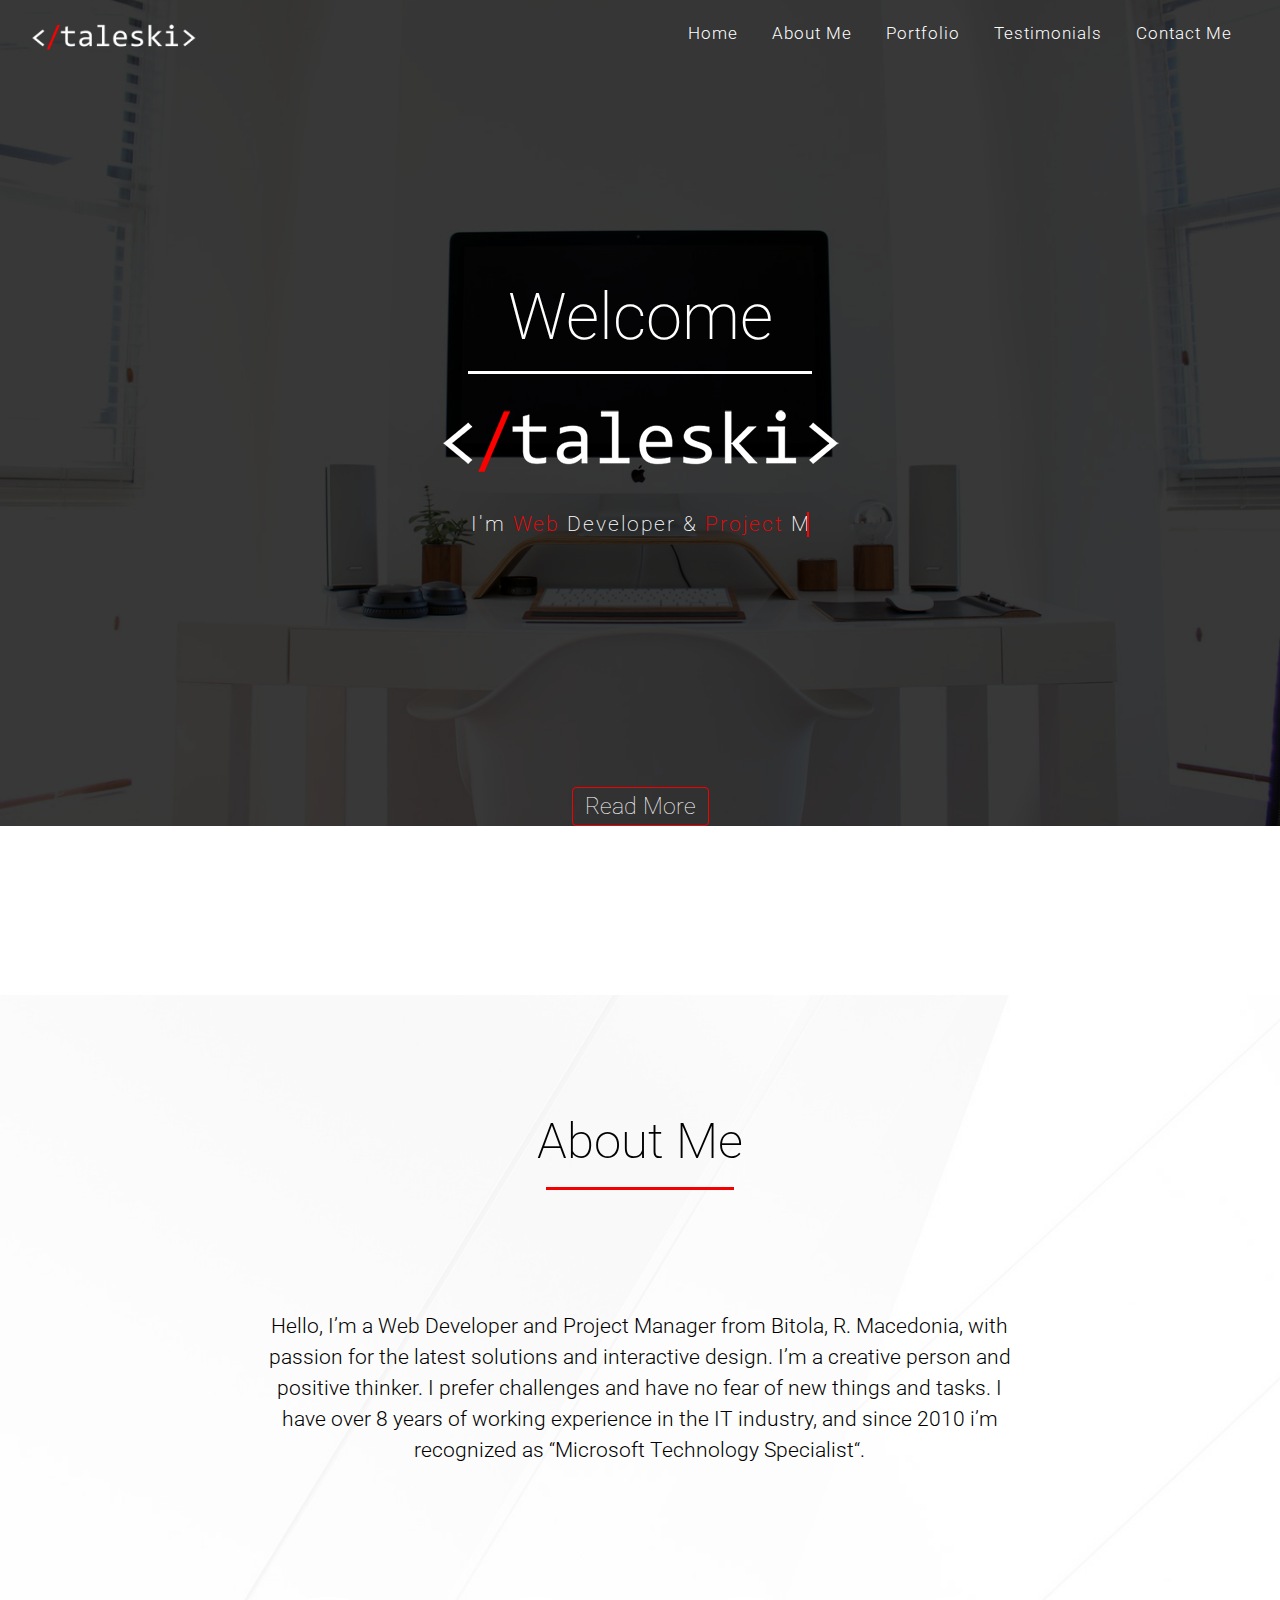
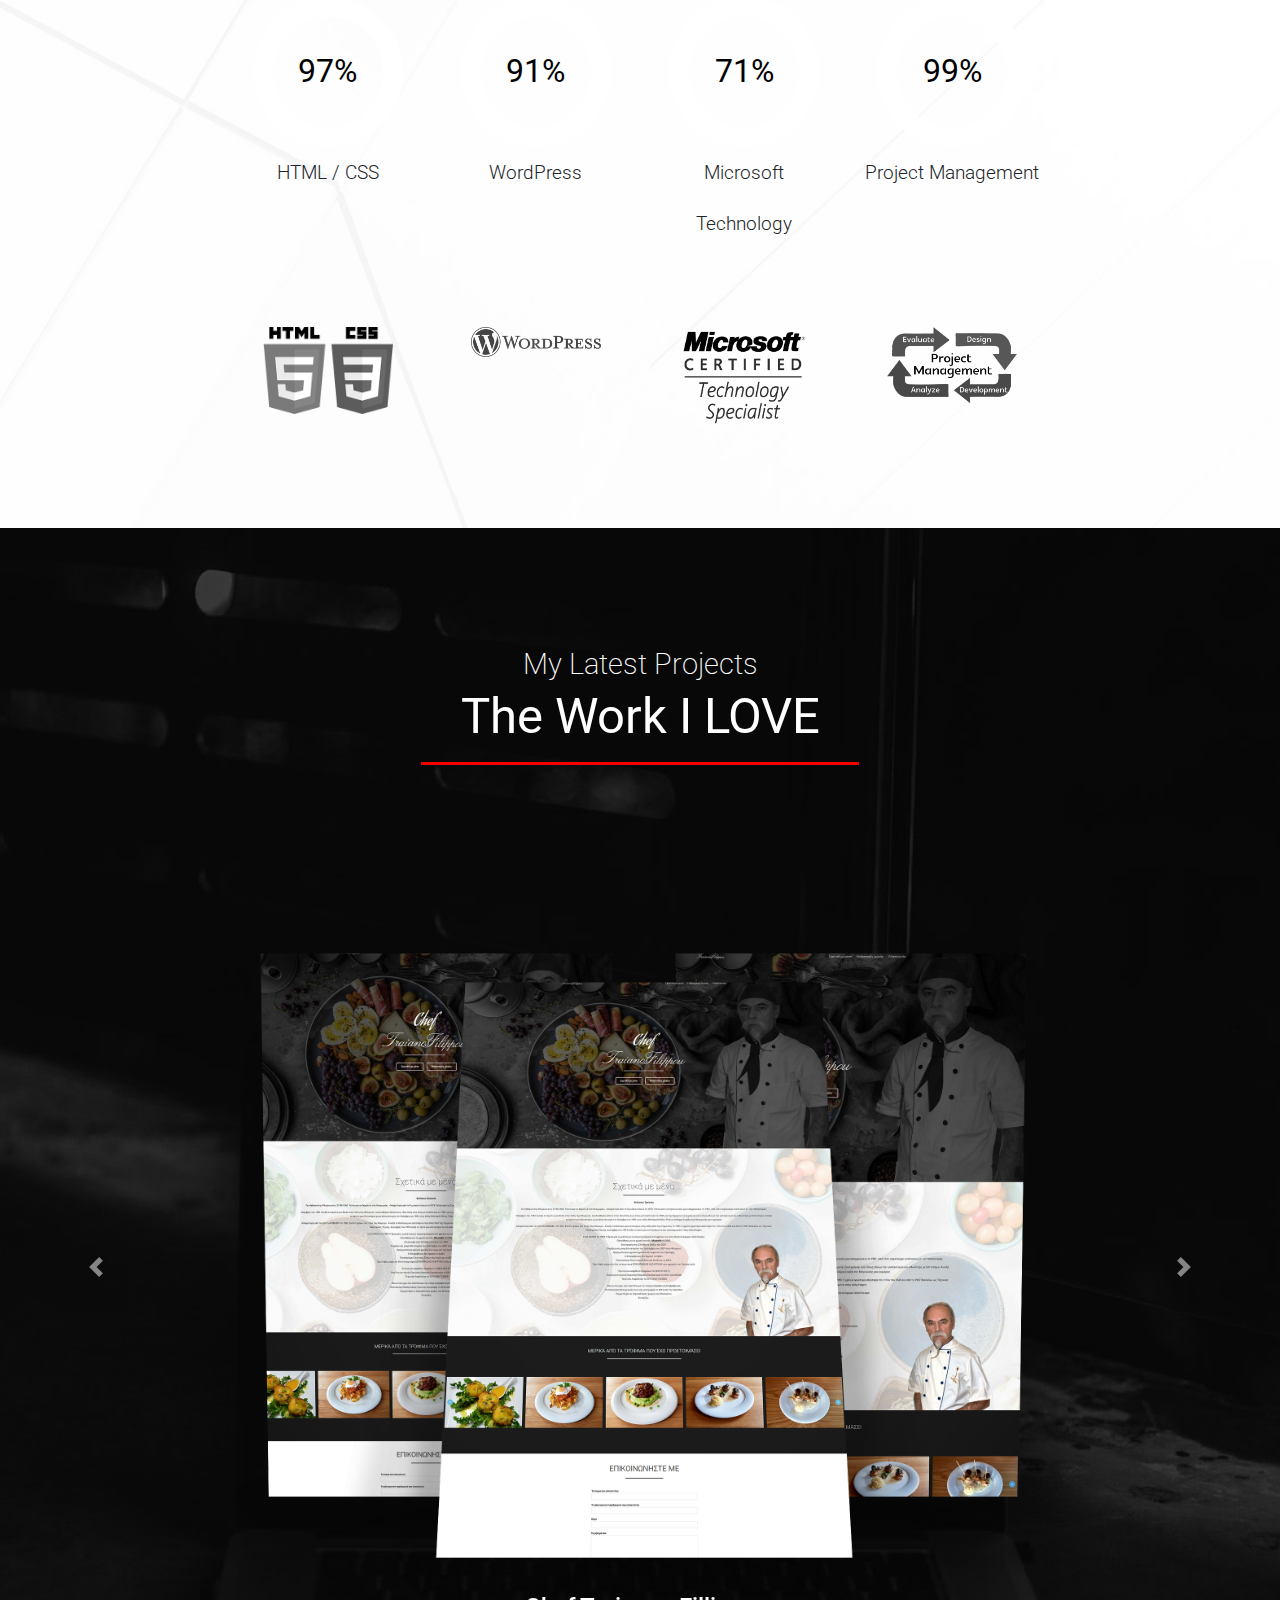
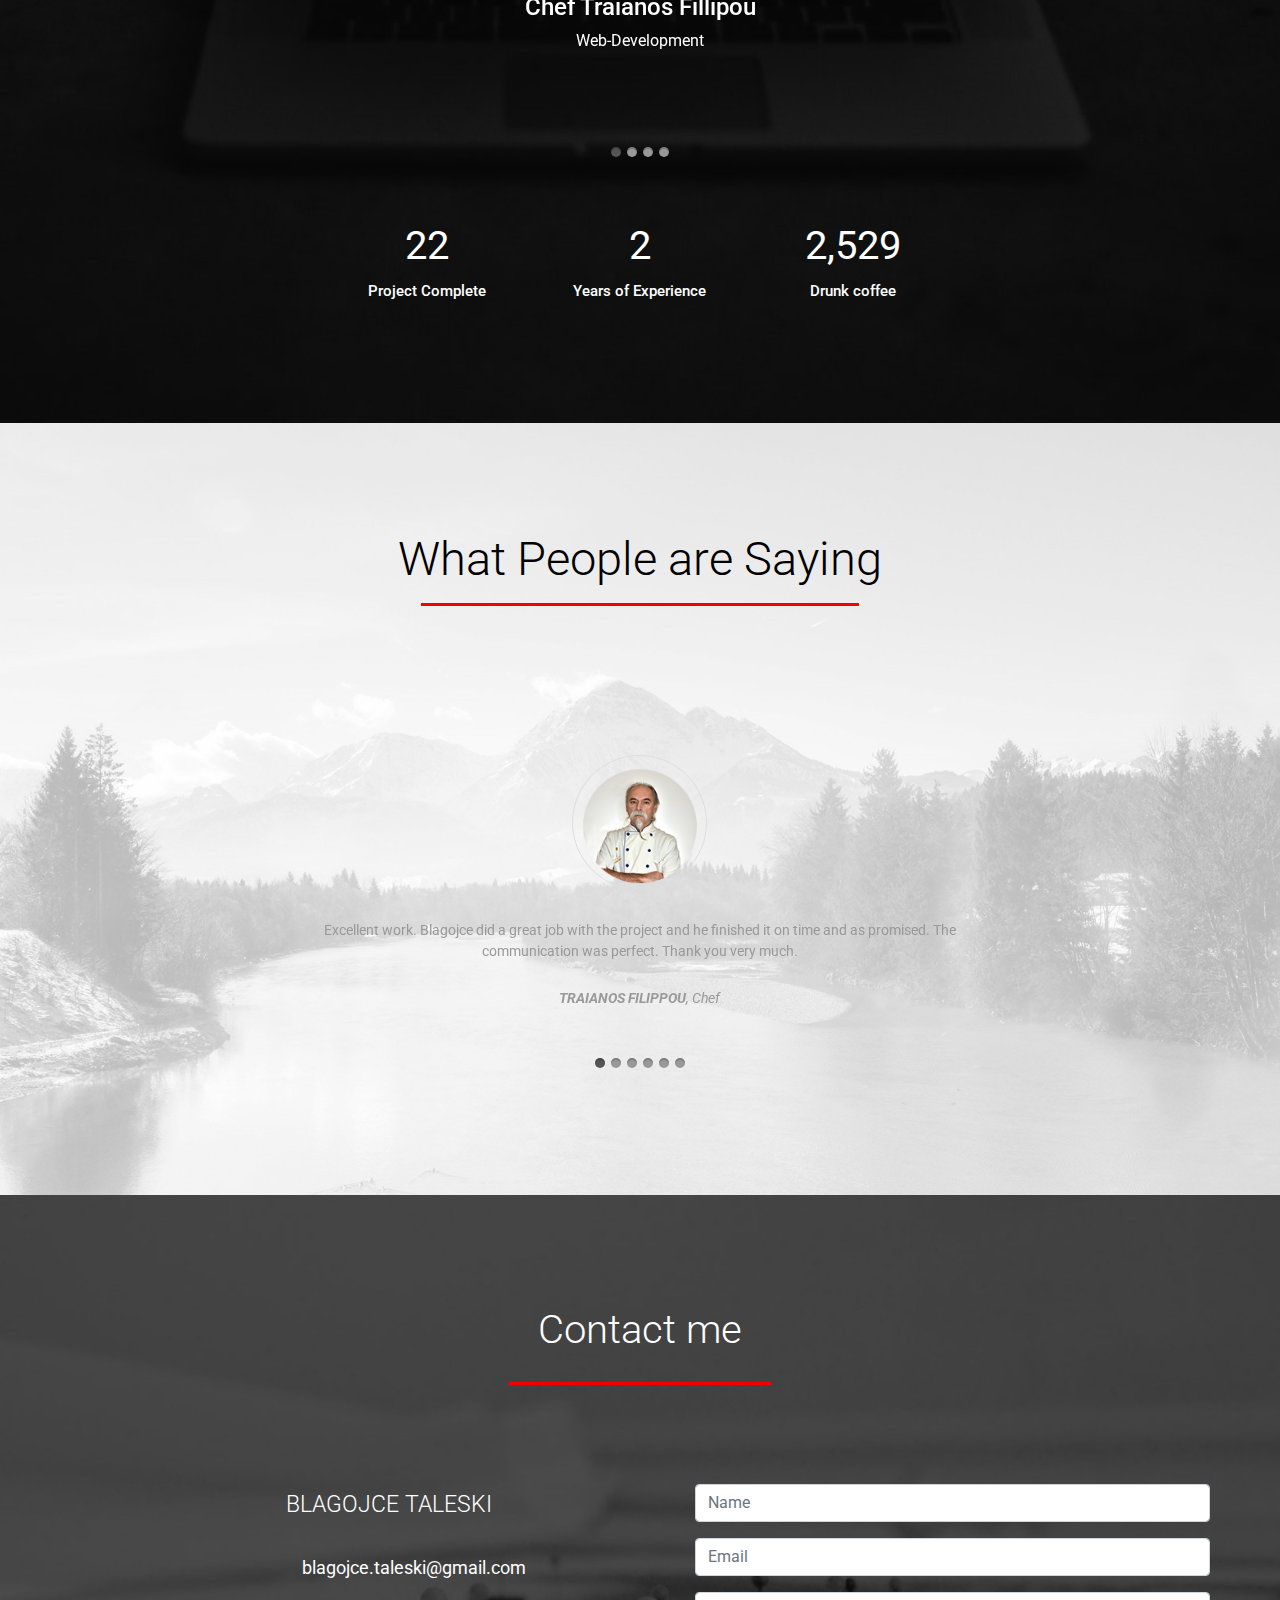
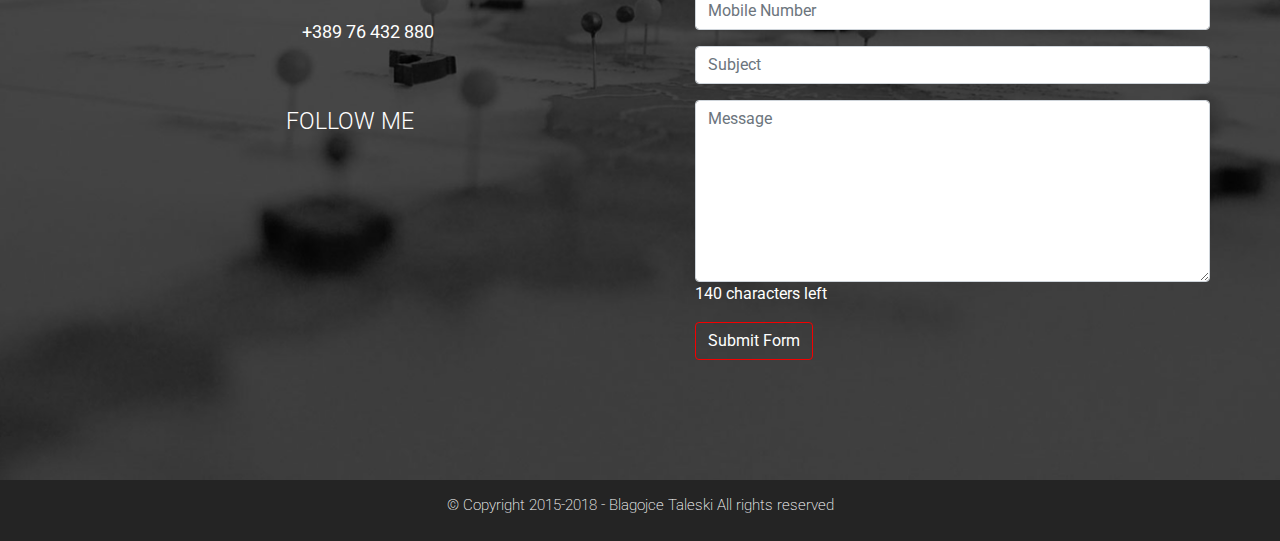
<file: index.html>
<!DOCTYPE html>
<html lang="en">

<head>

  <meta charset="utf-8">
  <meta name="viewport" content="width=device-width, initial-scale=1">
  <link rel="icon" href="images/favicon.ico" type="image/x-icon"> <!-- FAVICON for Tab -->
  <link rel="stylesheet" href="css/bootstrap.min.css">
  <link rel="stylesheet" href="css/theme-style.css">
  <link rel="stylesheet" href="https://use.fontawesome.com/releases/v5.5.0/css/all.css" integrity="sha384-B4dIYHKNBt8Bc12p+WXckhzcICo0wtJAoU8YZTY5qE0Id1GSseTk6S+L3BlXeVIU" crossorigin="anonymous">
  <link href="https://fonts.googleapis.com/css?family=Roboto+Mono:100,100i,300,300i,400,400i,500,500i,700,700i|Roboto:100,100i,300,300i,400,400i,500,500i,700,700i,900,900i&amp;subset=cyrillic" rel="stylesheet">
  <title>Taleski | Web Developer</title>
  <style>
    /* Make the image fully responsive */
    .carousel-inner img {
        width: 100%;
        height: 100%;
    }
    </style>
  </head>
<body>

  <!-- FIRST PAGE START -->
  <div class="container-fluid firstpage">
    <header>
      <nav class="navbar navbar-expand-sm  p=0">
        <a class="navbar-brand" href="#"><img src="images/Logo.png" width="165" height="auto" alt="#"></a>

        <button class="navbar-toggler" data-toggle="collapse" data-target="#navbarMenu">
          <span class="navbar-toggler-icon">
            <i class="fas fa-bars fa-2x mx-auto d-block"></i>
              </span>
                </button>

        <div class="collapse navbar-collapse" id="navbarMenu">

          <ul class="navbar-nav ml-auto">
            <li class="navbar-items">
              <a href="#" class="nav-link">Home</a>
                </li>

            <li class="navbar-items">
              <a href="#about" class="nav-link">About Me</a>
                </li>

            <li class="navbar-items">
              <a href="#" class="nav-link">Portfolio</a>
                </li>

            <li class="navbar-items">
              <a href="#" class="nav-link">Testimonials</a>
                </li>

            <li class="navbar-items">
              <a href="#" class="nav-link">Contact Me</a>
                </li>
                  </ul>

        </div>
      </nav>
    </header>

    <div class="container">

              <!--- FIRST --->
      <div class="row introtext">
        <div class="col-sm"></div>
          <div class="col-sm weltext text-center mx-auto d-block">Welcome</div>
            <div class="col-sm"></div>
              </div>

              <!--- SECOND  --->
        <div class="row introtext2">
          <div class="col-sm"></div>
            <div class="col-sm logocenter text-center mx-auto d-block"><img class="center-logo mx-auto d-block" src="images/Logo.png" /></div>
              <div class="col-sm"></div>
                </div>

                <!--- Third --->
        <div class="row introtext3">
          <div class="col-sm"></div>
            <div class="col-sm typewriter text-center mx-auto d-block"><h1>I'm <strong style="color: red">Web</strong> Developer & <strong style="color: red">Project</strong> Manager</h1></div>
              <div class="col-sm"></div>
                </div>

          <button type="button" class="btn btn-light1 text-center mx-auto d-block">Read More</button>
            </div>
              </div>
<!-- FIRST PAGE END -->

<!-- SECOND PAGE START -->

  <div class="container-fluid secondpage">
    <div class="row secpage">
      <div class="col-sm-12 text1 text-center">
        <p1>About Me</p1>
          </div>
            <div class="col-sm-12 col-lg-8 pl-xl-5 pr-xl-5 pl-md-5 pr-md-5 pl-xl-5 pr-xl-5 text2 text-center mx-auto d-block">
              <p1>Hello, I’m a Web Developer and Project Manager from Bitola, R. Macedonia, with passion for the latest solutions and interactive design. I’m a creative person and positive thinker. I prefer challenges
                  and have no fear of new things and tasks.
                   I have over 8 years of working experience in the IT industry, and since 2010 i’m recognized as “Microsoft Technology Specialist“.</p1>
                  </div>
                    </div>

    <!-- Circle Progress Bar Start -->

    <div class="container circleprogressbar" id="about">
      <div class="row justify-content-center">

      <div class="col-md-2 col-md-6 col-xl-2 text-center">
        <div class="progress blue">               <!-- PRV KRUG -->
          <span class="progress-left">
            <span class="progress-bar"></span>
              </span>
                <span class="progress-right">
                  <span class="progress-bar"></span>
                    </span>
                      <div class="progress-value">97%</div>
                        </div>
                          <h1 class="belowcircletext">HTML / CSS</h1>
                            </div>


        <div class="col-md-2 col-md-6 col-xl-2 text-center">
          <div class="progress yellow">               <!-- VTOR KRUG -->
            <span class="progress-left">
              <span class="progress-bar"></span>
                </span>
                  <span class="progress-right">
                    <span class="progress-bar"></span>
                      </span>
                        <div class="progress-value">91%</div>
                          </div>
                            <h1 class="belowcircletext">WordPress</h1>
                              </div>


      <div class="col-md-2 col-md-6 col-xl-2 text-center">
        <div class="progress pink">               <!-- TRET KRUG -->
          <span class="progress-left">
            <span class="progress-bar"></span>
              </span>
                <span class="progress-right">
                  <span class="progress-bar"></span>
                    </span>
                      <div class="progress-value">71%</div>
                        </div>
                          <h1 class="belowcircletext">Microsoft Technology</h1>
                            </div>


        <div class="col-md-2 col-md-6 col-xl-2 text-center">
          <div class="progress green">               <!-- CETVRT KRUG -->
            <span class="progress-left">
              <span class="progress-bar"></span>
                </span>
                  <span class="progress-right">
                    <span class="progress-bar"></span>
                      </span>
                        <div class="progress-value">99%</div>
                          </div>
                            <h1 class="belowcircletext">Project Management</h1>
                              </div>

      </div>
    </div>
    <!-- Circle Progress Bar End -->

    <!-- Second Page Logos Bottom -->
    <div class="container langlogos">
      <div class="row justify-content-center">

         <div class="col-md-2 col-md-6 col-xl-2 text-center">
           <img class="logo1 mx-auto d-block" src="images/logo/htmlcss.png" alt="HTML & CSS"/>
             </div>

               <div class="col-md-2 col-md-6 col-xl-2 text-center">
                 <img class="logo2 mx-auto d-block" src="images/logo/wordpress-BW.png" alt="Wordpress"/>
                   </div>

                      <div class="col-md-2 col-md-6 col-xl-2 text-center">
                        <img class="logo2 mx-auto d-block" src="images/logo/microsoft-BW.png" alt="Microsoft Technology"/>
                          </div>

                              <div class="col-md-2 col-md-6 col-xl-2 text-center">
                                <img class="logo2 mx-auto d-block" src="images/logo/pm.png" alt="Project Manager"/>
                                  </div>

      </div>
    </div>
</div>

    <!-- SECOND PAGE END -->

    <!-- THIRD PAGE START -->

<div class="container-fluid thirdpage">
  <div class="row">
    <div class="col-12 txt1 text-center mx-auto d-block">
      <p1>My Latest Projects</p1>
        </div>
          <div class="col-12 txt2 text-center mx-auto d-block">
            <p1>The Work I LOVE</p1>
              </div>

<!--- GALLERY --->

    <div id="galery" class="carousel slide justify-control-center" data-ride="carousel">

      <!-- Indicators -->
      <ul class="carousel-indicators">
        <li data-target="#galery" data-slide-to="0" class="active"></li>
          <li data-target="#galery" data-slide-to="1"></li>
            <li data-target="#galery" data-slide-to="2"></li>
              <li data-target="#galery" data-slide-to="3"></li>
                </ul>

      <!-- The slideshow -->
      <div class="carousel-inner text-center mx-auto d-block">
        <div class="carousel-item active mb-5">
          <img src="images/chef.png" alt="#">
            <div class="carousel-caption d-sm-none d-md-block d-sm-block">
              <h4>Chef Traianos Fillipou</h4>
                <p>Web-Development</p>
                  </div>
                    </div>

        <div class="carousel-item mb-5">
          <img src="images/gt.png" alt="#">
            <div class="carousel-caption">
              <h4>G-T COMPANY</h4>
                <p>Web-Development</p>
                  </div>
                    </div>

        <div class="carousel-item mb-5">
          <img src="images/pixart.png" alt="#">
            <div class="carousel-caption">
              <h4>PixArt Design Studio</h4>
                <p>Web-Development</p>
                  </div>
                    </div>

        <div class="carousel-item mb-5">
          <img src="images/gala.png" alt="#">
            <div class="carousel-caption">
              <h4>Gala Medica</h4>
                <p>Web-Development</p>
                  </div>
                    </div>
      </div>

      <!-- Left and right controls -->
      <a class="carousel-control-prev" href="#galery" data-slide="prev">
        <span class="carousel-control-prev-icon"></span>
          </a>
            <a class="carousel-control-next" href="#galery" data-slide="next">
              <span class="carousel-control-next-icon"></span>
                </a>
                  </div>

    <!--- GALLERY END --->

<!--- Counter Start --->

    <div class="container text-center justify-content-center mx-auto d-block">
      <div class="row justify-content-center">
        <br />
          <div class="col text-center">
            <h2></h2>
              <p></p>
                </div>

    </div>
      <div class="row justify-content-center text-center">
        <div class="col-md-2 col-sm-6 text-center">
          <div class="counter mx-auto d-block">
            <i class="fas fa-code fa-2x"></i>
              <h2 class="timer count-title count-number" data-to="85" data-speed="3500"></h2>
                <p class="count-text ">Project Complete</p>
                  </div>
                    </div>

     <div class="col-md-2 col-sm-6 text-center">
       <div class="counter mx-auto d-block">
         <i class="fas fa-calendar-alt fa-2x"></i>
          <h2 class="timer count-title count-number" data-to="9" data-speed="3500"></h2>
            <p class="count-text ">Years of Experience</p>
              </div>

    </div>
      <div class="col-md-2 col-sm-6 text-center">
        <div class="counter mx-auto d-block">
          <i class="fas fa-coffee fa-2x"></i>
            <h2 class="timer count-title count-number" data-to="9835" data-speed="3500"></h2>
              <p class="count-text ">Drunk coffee</p>
                </div>

                  </div>
                    </div>
                      </div>

<!--- Counter END --->

<!-- Back to top -->    <a id="back-to-top" href="#" class="btn btn-outline-danger btn-lg back-to-top" role="button"  data-placement="left">
                          <i class="fas fa-angle-up"></i></a>


  </div>
</div>

  <!--- Fourth Page Start -->

    <div class="container-fluid fourthpage" >
      <div class="row">
         <div class="col-12 txt5 text-center mx-auto d-block">
            <p1>What People are Saying</p1>
               </div>

  <!--- Testimonials Start --->
  <div class="container testimo">
  	<div class="row">
  		<div class="col-md-8 col-center m-auto">
  			<h2 class="testitext text-center mx-auto d-block"></h2>
  		  	<div id="myCarousel" class="carousel slide" data-ride="carousel">

  				<!-- Carousel indicators -->
  				<ol class="carousel-indicators">
  					<li data-target="#myCarousel" data-slide-to="0" class="active"></li>
  					  <li data-target="#myCarousel" data-slide-to="1"></li>
  			    		<li data-target="#myCarousel" data-slide-to="2"></li>
                  <li data-target="#myCarousel" data-slide-to="3"></li>
                    <li data-target="#myCarousel" data-slide-to="4"></li>
                      <li data-target="#myCarousel" data-slide-to="5"></li>
  				              </ol>

  				<!-- Wrapper for carousel items -->
  				<div class="carousel-inner">
  					<div class="item carousel-item active">
  						<div class="img-box"><img src="images/people/chef.png" alt=""></div>
  						  <p class="testimonial">Excellent work. Blagojce did a great job with the project and he finished it on time and as promised. The communication was perfect. Thank you very much.</p>
  						    <p class="overview"><b>Traianos Filippou</b>, Chef</p>
  					        </div>

                    <div class="item carousel-item">
                    	<div class="img-box"><img src="images/people/bazil.png" alt=""></div>
                         <p class="testimonial">I needed a new and modern website and I found Blagojce on LinkedIn. He did a perfect job, on time and budget, creating a cutting-edge modern website which is optimized for all devices. I strongly recommend him and will definitely work with him again on future projects.</p>
                           <p class="overview"><b>Bazil Cromer</b>, CEO PlanetJuno</p>
                        		  </div>

  					<div class="item carousel-item">
  						<div class="img-box"><img src="images/people/florida.png" alt=""></div>
  						  <p class="testimonial">Definitely the best developer i have ever worked with. Communicative, positive and he finished the project on time! I recommend him and will work with him again on further projects.</p>
  						    <p class="overview"><b>Florida</b>, CEO</p>
  					        </div>

  					<div class="item carousel-item">
  						<div class="img-box"><img src="images/people/tome.png" alt=""></div>
  						  <p class="testimonial">Great job with the website, and really fast and reliable developer. The website is fully optimized for web, mobile and tablet (as agreed). Definitely will work with him again and i really recommend him.</p>
  						    <p class="overview"><b>Tome</b>, CEO PixArt</p>
  					        </div>

            <div class="item carousel-item">
          		<div class="img-box"><img src="images/people/aleks.png" alt=""></div>
          		  <p class="testimonial">I enjoyed working with Blagojce. He is really good guy and developer and he did a pretty good job with our Gynecology Clinic website. It is a cutting-edge website and fully optimized for all devices. That's what we needed. Thanks ;)</p>
          			  <p class="overview"><b>DR. Ristic</b>, Gala Medica</p>
          				  </div>

            <div class="item carousel-item">
            	<div class="img-box"><img src="images/people/deni.png" alt=""></div>
                 <p class="testimonial">I needed a new and modern website and I found Blagojce on LinkedIn. He did a perfect job, on time and budget, creating a cutting-edge modern website which is optimized for all devices. I strongly recommend him and will definitely work with him again on future projects.</p>
                   <p class="overview"><b>Deni</b>, Head of PR GT Company</p>
                		  </div>
  				              </div>

  				<!-- Carousel controls -->
  				<a class="carousel-control left carousel-control-prev" href="#myCarousel" data-slide="prev">
  					<i class="fa fa-angle-left"></i>
  				    </a>

  				<a class="carousel-control right carousel-control-next" href="#myCarousel" data-slide="next">
  					<i class="fa fa-angle-right"></i>
  				    </a>
  			        </div>
  		            </div>
  	                </div>
                      </div>
<!--- Testimonials END --->
                         </div>
                           </div>
  <!--- Fourth Page END -->

  <!--- Fifth Page Start -->

        <div class="container-fluid fifthpage">
          <div class="row">
            <div class="col-12 txt6 text-center mx-auto d-block">
              <h1>Contact me</h1>
                </div>
                  </div>

        <div class="container">
          <div class="row baletxt">
            <div class="col-12 offset-0 col-lg-4 offset-lg-2 text-center text-lg-left firstcol1">
              <ul class="list-unstyled pl-0 pl-lg-5">
                <li class="py-2">
                  <h1>Blagojce Taleski</h1>
                    </li>
                      <li class="py-4">
                        <a href="mailto:blagojce.taleski@gmail.com"><i class="far fa-envelope pr-3"></i>blagojce.taleski@gmail.com</a>
                          </li>
                            <li class="py-3">
                              <a href="tel:+389 76 432 880"><i class="fas fa-mobile-alt pr-3"></i>+389 76 432 880</a>
                                </li>

                                  <li class="pt-5 pb-2">
                                    <h1>Follow me</h1>
                                      </li>
                                        <li class="py-1">
                                          <a href="https://www.facebook.com/blagojcetaleskigt" target="_blank"><i class="fab fa-facebook fa-3x pr-3"></i></a>
                                            <a href="https://www.linkedin.com/in/taleski" target="_blank"><i class="fab fa-linkedin fa-3x pr-3"></i></a>
                                              </li>
                                                </ul>
                                                  </div>


           <div class="col-12 offset-0 col-md-8 offset-md-2 col-lg-6 offset-lg-0 mt-5 mt-lg-0">
             <div class="form-area mt-0 pt-0">
               <form role="form clearfix">
                  <div class="form-group">
                    <input type="text" class="form-control" id="name" name="name" placeholder="Name" required>
                       </div>
                         <div class="form-group">
                           <input type="text" class="form-control" id="email" name="email" placeholder="Email" required>
                             </div>
                               <div class="form-group">
                                 <input type="text" class="form-control" id="mobile" name="mobile" placeholder="Mobile Number" required>
                                   </div>
                                     <div class="form-group">
                                       <input type="text" class="form-control" id="subject" name="subject" placeholder="Subject" required>
                                         </div>
                                           <div class="form-group">
                                             <textarea class="form-control" type="textarea" id="message" placeholder="Message" maxlength="140" rows="7"></textarea>
                                               <span class="help-block">
                                                 <p id="characterLeft" class="help-block" style="Color:white">You have reached the limit</p>
                                                   </span>
                                                     </div>
                                                       <button type="button" id="submit" name="submit" class="btn btn-light pull-right">Submit Form</button>
                                                         </form>
                                                           </div>
                                                             </div>

</div>
</div>
</div>

    <!--- Fifth Page END -->
    <div class="footer justify-content-center text-center mx-auto d-block">
      <p class="pt-3">© Copyright 2015-2018 - Blagojce Taleski All rights reserved</p>
    </div>

  <!-- Optional JavaScript -->
  <!-- jQuery first, then Popper.js, then Bootstrap JSs -->
  <script src="js/jquery-3.3.1.min.js"></script>
    <script src="js/bootstrap.bundle.min.js"></script>
      <script src="js/theme-script.js"></script>

  </body>
</html>
</file>
<file: css/theme-style.css>
/*==========================================
*** HTML TAG STYLES ***
==========================================*/
/* OLD


  body {
  font-family: 'Poppins', sans-serif;
  font-size: 12px;
  font-weight: 400;
  line-height: 18px;
  position: relative;
  overflow-x: hidden !important;
  color: #393944;
  background-color: #f7f7f7;
  -webkit-font-smoothing: antialiased;
  -moz-osx-font-smoothing: grayscale;
}


*/
/*==========================================
*** SHELL STYLES ***
==========================================*/
font-family: 'Roboto', sans-serif;
font-family: 'Roboto Mono', monospace;

a {
  -webkit-transition: all 300ms ease-out;
  -moz-transition: all 300ms ease-out;
  -o-transition: all 300ms ease-out;
  transition: all 300ms ease-out;
  text-decoration: none;
  color: #393944;
  outline: none !important;
}

a:hover {
  text-decoration: none;
  color: #393944;
}

button {
  border: none;
  outline: none !important;
}

.image-auto {
  width: auto;
  max-width: 100%;
}

.image-full {
  width: 100%;
  max-width: 100%;
}

ul {
  margin: 0;
  padding: 0;
}

.font-medium {
  font-weight: 500;
}

strong,
b {
  font-weight: bold;
}

/*==========================================
*** BUTTON STYLE  START ***
==========================================*/
/* .btn {
  font-size: 14px;
  font-weight: 500;
  line-height: 16px;
  padding: 6px 20px;
  text-decoration: none;
  color: #FFFFFF;
  -webkit-border-radius: 4px;
  -moz-border-radius: 4px;
  border-radius: 4px;
  background-color: #006e96;
  -webkit-box-shadow: none;
  -moz-box-shadow: none;
  box-shadow: none;
  text-shadow: none;
  text-transform: normal;
  border: 1px solid #006e96;
  text-align: center;
  position: relative;
}

.btn:hover {
  opacity: 1;
  color: #FFF;
  background-color: #026589;
  -webkit-box-shadow: none;
  -moz-box-shadow: none;
  box-shadow: none;
  border-color: #026589;
}

.btn.focus,
.btn:focus {
  -webkit-box-shadow: none;
  -moz-box-shadow: none;
  box-shadow: none;
}

.btn.btn-lg {
  font-size: 20px;
  line-height: 22px;
  padding: 13px 25px;
  width: auto;
  background-color: #0093c8;
  border-color: #0093c8;
}

.btn.btn-lg:hover {
  background-color: #008bbd;
  border-color: #008bbd;
}

*/
/*==========================================
*** BUTTON STYLE END ***
==========================================*/
.has-dark-overlay {
  -webkit-transition: background-color 600ms ease-in-out;
  -moz-transition: background-color 600ms ease-in-out;
  -o-transition: background-color 600ms ease-in-out;
  transition: background-color 600ms ease-in-out;
  background-color: rgba(51, 51, 51, .50);
  background-blend-mode: overlay;
}

.has-dark-overlay:hover {
  background-color: rgba(51, 51, 51, .60);
}

@media (min-width: 1200px) {
  .container {
    max-width: 990px;
    position: relative;
  }
}

@media (min-width: 1200px) {
  .container {
    max-width: 1592px;
    position: relative;
  }
}

@media (min-width: 992px) {
  .navbar li {
    margin-left: 9px;
    margin-right: 9px;
  }
}

@media (max-width: 1010px) {
  .navbar li {
    margin-left: 1px;
    margin-right: 1px;
  }
}

@media (max-width: 1010px) {
  .navbar .navbar-toggler .collapse .navbar-collapse {
    data-toggle="collapse"data-target="#navbarMenu"
  }
}

@media (min-width: 992px) {
  .secondpage .text2 {
    margin-left: 3px;
    margin-right: 3px;
  }
}

@media (max-width: 500px) {
  .secondpage .text2 {
    margin-left: 3px;
    margin-right: 3px;
  }
}

@media (max-width: 500px) {
  .secondpage .text1 {
    font-size: 41px;
    line-height: 43px;
  }
}

@media (max-width: 500px) {
  .secondpage .text1:after {
    content: "";
    display: block;
    margin: 0 auto;
    width: 35%;
    padding-top: 20px;
    border-bottom: 3px solid #f40000;
  }
}

@media (max-width: 585px) {
  .introtext .weltext {
    font-size: 45px;
    line-height: 47px;
    font-weight: 200;
    color: #FFF;
  }
}

@media (max-width: 585px) {
  .introtext2 .center-logo {
    height: auto;
    width: 231px;
  }
}

@media (max-width: 700px) {
  .introtext3 .col .typewriter .col-sm h1 {
    font-size: 5px;
    margin: 0;
  }
}

@viewport {
  zoom: 1.0;
  width: extend-to-zoom;
}

@media (max-width: 900px) {
    .back-to-top {
       display: none;
    }
}


/*==========================================
*** START ***
==========================================*/
body {
  font-family: Roboto;
}

/*  FOR PARALLAX EFFECT ---------------->

 .firstpage {
  background: url('../images/hero.png') no-repeat center center fixed;
  background-attachment: fixed;
  -webkit-background-size: cover;
  -moz-background-size: cover;
  background-size: cover;
  -o-background-size: cover;
}

<-------------------------------------- */
.firstpage {
  /* Background image - First page */
  background: url('../images/hero.png');
  height: 100%;
  background-position: center;
  background-repeat: no-repeat;
  background-size: cover;
}

.navbar-items .nav-link {
  font-family: Roboto;
  font-size: 17px;
  line-height: 19px;
  font-weight: 300;
  color: #FFF;
  border-bottom: 3px solid transparent;
  letter-spacing: 1px;
}

header .navbar-expand-sm .navbar-nav .navbar-items .nav-link:focus,
header .navbar-expand-sm .navbar-nav .navbar-items .nav-link:hover,
header .navbar-expand-sm .navbar-nav .navbar-items .nav-link.active,
header .navbar-expand-sm .navbar-nav .navbar-items .nav-link.active:focus,
header .navbar-expand-sm .navbar-nav .navbar-items .nav-link.active:hover {
  border-bottom: 2px solid #f40000;
  color: #f40000;
}

.navbar {
  padding-top: 15px;
}

.navbar-toggler .navbar-items .nav-link {
  font-size: 9px;
}

.introtext {
  font-size: 65px;
  line-height: 67px;
  font-weight: 200;
  color: #FFF;
  padding-top: 221px;
}

.center-logo {
  padding-top: 35px;
  padding-bottom: 39px;
}

.logo1, .logo2, .logo3 .logo4 {
  height: auto;
  width: 130px;
  margin-top: 0;
  padding-bottom: 101px;
}

.textb {
  font-size: 37px;
  line-height: 39px;
  padding-top: 29px;
}

/* Type Writing Effect - STYLES - START */
.typewriter h1 {
  color: #fff;
  font-family: Roboto;
  font-weight: 200;
  font-size: 21px;
  max-width: 81%;
  overflow: hidden;
  /* Ensures the content is not revealed until the animation */
  border-right: .11em solid red;
  /* The typwriter cursor */
  white-space: nowrap;
  /* Keeps the content on a single line */
  margin: 0 auto;
  /* Gives that scrolling effect as the typing happens */
  letter-spacing: .09em;
  /* Adjust as needed */
  animation:
    typing 4.5s steps(40, end),
    blink-caret .75s step-end infinite;
}

/* The typing effect */
@keyframes typing {
  from {
    width: 0
  }

  to {
    width: 100%
  }
}

/* The typewriter cursor effect */
@keyframes blink-caret {
  from, to {
    border-color: transparent
  }

  50% {
    border-color: red
  }
}

.typewriter strong {
  font-weight: 200;
}

/* Type Writing Effect - STYLES - END */

.btn-light1 {
  font-family: Roboto;
  font-size: 23px;
  line-height: 25px;
  font-weight: 100;
  background-color: transparent;
  color: #FFF;
  border-color: #f40000;
  margin-top: 250px;
  margin-bottom: 169px;
}

.btn-light1:active,
.btn-light1:focus,
.btn-light1:hover,
.btn-light1:visited {
  color: #212529;
  background-color: #dae0e5;
  border-color: #d3d9df;
}

/* ---> SECOND PAGE <--- */
.secondpage {
  /*  BACKGROUND IMAGE ---> SECOND PAGE --- ABOUT ME */
  background: url('../images/about.png');
  height: 100%;
  background-position: center;
  background-repeat: no-repeat;
  background-size: cover;
}

.text1 {
  font-size: 49px;
  line-height: 51px;
  font-weight: 200;
  color: #000;
  padding-top: 121px;
}

.text1:after {
  /*  ---> Red Border below About me, and shorting it  <---  */
  content: "";
  display: block;
  margin: 0 auto;
  width: 15%;
  padding-top: 20px;
  border-bottom: 3px solid #f40000;
}

.introtext .weltext:after {
  /*  ---> Red Border below About me, and shorting it  <---  */
  content: "";
  display: block;
  margin: 0 auto;
  max-width: 89%;
  padding-top: 20px;
  border-bottom: 3px solid #FFF;
  text-align: center;
  justify-content: center;
}

.text2 {
  font-size: 21px;
  line-height: 31px;
  font-weight: 300;
  color: #000;
  margin-top: 121px;
  text-align: center;
  -webkit-transform-origin: center center;
  transform-origin: center center;
}

/* Circle Progress Bar --- Start --- */
.circleprogressbar {
  margin-top: 131px;
  margin-bottom: 70px;
}

.progress {
  width: 150px;
  height: 150px;
  line-height: 150px;
  background: none;
  margin: 0 auto;
  box-shadow: none;
  position: relative;
}

.progress:after {
  content: "";
  width: 100%;
  height: 100%;
  border-radius: 50%;
  border: 20px solid #fff;
  position: absolute;
  top: 0;
  left: 0;
}

.progress>span {
  width: 50%;
  height: 100%;
  overflow: hidden;
  position: absolute;
  top: 0;
  z-index: 1;
}

.progress .progress-left {
  left: 0;
}

.progress .progress-bar {
  width: 100%;
  height: 100%;
  background: none;
  border-width: 5px;
  border-style: solid;
  position: absolute;
  top: 0;
}

.progress .progress-left .progress-bar {
  left: 100%;
  border-top-right-radius: 80px;
  border-bottom-right-radius: 80px;
  border-left: 0;
  -webkit-transform-origin: center left;
  transform-origin: center left;
}

.progress .progress-right {
  right: 0;
}

.progress .progress-right .progress-bar {
  left: -100%;
  border-top-left-radius: 80px;
  border-bottom-left-radius: 80px;
  border-right: 0;
  -webkit-transform-origin: center right;
  transform-origin: center right;
  animation: loading-1 1.8s linear forwards;
}

.progress .progress-value {
  width: 85%;
  height: 85%;
  border-radius: 50%;
  border: 1px solid #ebebeb;
  font-size: 32px;
  line-height: 125px;
  text-align: center;
  position: absolute;
  top: 7.5%;
  left: 7.5%;
}

.belowcircletext {
  font-family: Roboto;
  font-size: 19px;
  line-height: 51px;
  font-weight: 300;
}

.progress.blue .progress-bar {
  /* ---> Progress Bar Color <--- */
  border-color: #f40000;
}

.progress.blue .progress-value {
  /* ---> Progress Bar Color for % <--- */
  color: #000;
}

.progress.blue .progress-left .progress-bar {
  animation: loading-2 1.5s linear forwards 1.8s;
}

.progress.yellow .progress-bar {
  /* ---> Progress Bar Color <--- */
  border-color: #f40000;
}

.progress.yellow .progress-value {
  /* ---> Progress Bar Color for % <--- */
  color: #000;
}

.progress.yellow .progress-left .progress-bar {
  animation: loading-3 1s linear forwards 1.8s;
}

.progress.pink .progress-bar {
  border-color: #f40000;
}

.progress.pink .progress-value {
  color: #000;
}

.progress.pink .progress-left .progress-bar {
  animation: loading-4 0.4s linear forwards 1.8s;
}

.progress.green .progress-bar {
  border-color: #f40000;
}

.progress.green .progress-value {
  color: #000;
}

.progress.green .progress-left .progress-bar {
  animation: loading-5 1.2s linear forwards 1.8s;
}

@keyframes loading-1 {
  0% {
    -webkit-transform: rotate(0deg);
    transform: rotate(0deg);
  }

  100% {
    -webkit-transform: rotate(180deg);
    transform: rotate(180deg);
  }
}

@keyframes loading-2 {
  0% {
    -webkit-transform: rotate(0deg);
    transform: rotate(0deg);
  }

  100% {
    -webkit-transform: rotate(155deg);
    transform: rotate(155deg);
  }
}

@keyframes loading-3 {
  0% {
    -webkit-transform: rotate(0deg);
    transform: rotate(0deg);
  }

  100% {
    -webkit-transform: rotate(131deg);
    transform: rotate(131deg);
  }
}

@keyframes loading-4 {
  0% {
    -webkit-transform: rotate(0deg);
    transform: rotate(0deg);
  }

  100% {
    -webkit-transform: rotate(91deg);
    transform: rotate(91deg);
  }
}

@keyframes loading-5 {
  0% {
    -webkit-transform: rotate(0deg);
    transform: rotate(0deg);
  }

  100% {
    -webkit-transform: rotate(169deg);
    transform: rotate(169deg);
  }
}

@media only screen and (max-width: 990px) {
  .progress {
    margin-bottom: 20px;
  }
}

/* Circle Progress Bar --- END --- */


/* Third PAGE */

/*  BACKGROUND IMAGE ---> THIRD PAGE --- PORTFOLIO */
.thirdpage {
  background: url('../images/portfolio.png');
  height: 100%;
  background-position: center;
  background-repeat: no-repeat;
  background-size: cover;
}


.txt1 {
  font-size: 29px;
  line-height: 31px;
  font-weight: 200;
  color: #FFF;
  padding-top: 121px;
}

.txt2 {
  font-size: 49px;
  line-height: 51px;
  font-weight: 400;
  color: #FFF;
  padding-top: 11px;
}

.txt2:after {
  /*  ---> Red Border below About me, and shorting it  <---  */
  content: "";
  display: block;
  margin: 0 auto;
  width: 35%;
  padding-top: 20px;
  border-bottom: 3px solid #f40000;
}

.carousel {
  margin-bottom: 51px;
}

.carousel-indicators {
  margin-top: 300px;
}

/* COUNTER */

.counter {
  /*  background-color:#f5f5f5;  */
    padding: 20px 0;
    border-radius: 5px;
}

.count-title {
    font-family: Roboto;
    font-size: 40px;
    font-weight: normal;
    color: #FFF;
    margin-top: 10px;
    margin-bottom: 0;
    text-align: center;
}

.count-text {
    font-family: Roboto;
    font-size: 15px;
    font-weight: 500;
    color: #fff;
    margin-top: 10px;
    margin-bottom: 0;
    text-align: center;
}

.fa-2x {
    margin: 0 auto;
    float: none;
    display: table;
    color: #f40000;
}

.counter {
  margin-bottom: 100px;
}


/*  BACKGROUND IMAGE ---> FOURTH PAGE --- TESTIMONIALS */
.fourthpage {
  background: url('../images/testemonial.png');
  height: 100%;
  background-position: center;
  background-repeat: no-repeat;
  background-size: cover;
}

.txt5 {
  font-size: 47px;
  line-height: 49px;
  font-weight: 300;
  color: #000;
  padding-top: 111px;
}

.txt5:after {
  /*  ---> Red Border below About me, and shorting it  <---  */
  content: "";
  display: block;
  margin: 0 auto;
  width: 35%;
  padding-top: 20px;
  margin-bottom: 99px;
  border-bottom: 3px solid #f40000;
}

/* TESTIMONIALS SLIDER CODE */

.testitext h1 {
  text-align: center;
}

.col-center {
	margin: 0 auto;
	float: none !important;
}

.carousel {
	margin: 50px auto;
	padding: 0 70px;
}

.carousel .item {
	color: #999;
	font-size: 14px;
    text-align: center;
	overflow: hidden;
    min-height: 290px;
}

.carousel .item .img-box {
	width: 135px;
	height: 135px;
	margin: 0 auto;
	padding: 5px;
	border: 1px solid #ddd;
	border-radius: 50%;
}

.carousel .img-box img {
	width: 100%;
	height: 100%;
	display: block;
	border-radius: 50%;
}

.carousel .testimonial {
	padding: 30px 0 10px;
}

.carousel .overview {
	font-style: italic;
}

.carousel .overview b {
	text-transform: uppercase;
	/* color: #f40000; */
}

.carousel .carousel-control {
	width: 40px;
    height: 40px;
    margin-top: -20px;
    top: 50%;
	background: none;
}

.carousel-control i {
    font-size: 68px;
	line-height: 42px;
    position: absolute;
    display: inline-block;
	color: rgba(0, 0, 0, 0.8);
    text-shadow: 0 3px 3px #e6e6e6, 0 0 0 #000;
}

.carousel .carousel-indicators {
	bottom: -40px;
}

.carousel-indicators li, .carousel-indicators li.active {
	width: 10px;
	height: 10px;
	margin: 1px 3px;
	border-radius: 50%;
}

.carousel-indicators li {
	background: #999;
	border-color: transparent;
	box-shadow: inset 0 2px 1px rgba(0,0,0,0.2);
}

.carousel-indicators li.active {
	background: #555;
	box-shadow: inset 0 2px 1px rgba(0,0,0,0.2);
}

.testimo {
  margin-bottom: 100px;
}

/* TESTIMONIALS SLIDER CODE  END */


/* Fifth Page */

/*  BACKGROUND IMAGE ---> FIFTH PAGE --- CONTACT ME */
.fifthpage {
  background: url('../images/contact.png');
  height: 100%;
  background-position: center;
  background-repeat: no-repeat;
  background-size: cover;
}

.fifthpage .txt6 h1 {
  font-weight: 300;
}

.txt6 {
  font-size: 47px;
  line-height: 49px;
  font-weight: 300;
  color: #FFF;
  padding-top: 111px;
}

.txt6:after {
  /*  ---> Red Border below About me, and shorting it  <---  */
  content: "";
  display: block;
  margin: 0 auto;
  max-width: 21%;
  padding-top: 20px;
  margin-bottom: 99px;
  border-bottom: 3px solid #f40000;
}

.baletxt h1 {

  font-size: 23px ;
  line-height: 25px;
  font-weight: 300;
  color: #fff;
}

.firstcol1 {

  text-align: center;
}

.firstcol1 h1 {
  font-size: 23px ;
  line-height: 25px;
  font-weight: 300;
  color: #fff;
  text-transform: uppercase;
}

.firstcol1 a {
  color:#FFF;
  font-size: 18px;
  line-height: 22px;
  font-weight: 400;
}

.firstcol1 a:hover,
.firstcol1 a:focus {
  color:#FFF;
  text-decoration: underline red;
}

.red {
    color:red !important;
}

.form-area {
  padding: 10px 40px 60px;
	margin: 10px 0px 60px;
}

.btn-light {
  color: #FFF;
  background-color: rgba(0, 123, 255, 0);
  border-color: #f40000
}

.btn-light:active,
.btn-light:focus,
.btn-light:visited {
  color: #212529;
  background-color: #dae0e5;
  border-color: #d3d9df;
}


.btn-light:not(:disabled):not(.disabled).active, .btn-light:not(:disabled):not(.disabled):active, .show>.btn-light.dropdown-toggle {
  color: #212529;
  background-color: #dae0e5;
  border-color: #d3d9df;
}

.fa-facebook:hover,
.fa-facebook:focus {
  color: #415a9a;
}

.fa-linkedin:hover,
.fa-linkedin:focus {
  color: #2a7bba;
}

.back-to-top {
    cursor: pointer;
    position: fixed;
    bottom: 20px;
    right: 20px;
    display:none;
}


.footer {
    width: 100%;
    height: 61px;
    background-color: #242424;
    font-size: 15px;
    line-height: 19px;
    font-weight: 200;
    color: white;
    text-align: center;
    justify-content: center;
}

/*==========================================
*** END ***
==========================================*/
/* responsive css */
@media (max-width: 1199.98px) {
  .container {
    max-width: 100%;
  }
}

@media (max-width: 991.98px) {
  .container {
    padding-left: 15px;
    padding-right: 15px;
    max-width: 100%;
  }
}

@media (max-width: 767px) {}

@media (max-width: 575.98px) {
  .feature-single.flip {
    min-height: 580px;
  }
}

@media only screen and (min-device-width: 768px) and (max-device-width: 1024px) and (-webkit-min-device-pixel-ratio: 1) {}
</file>
